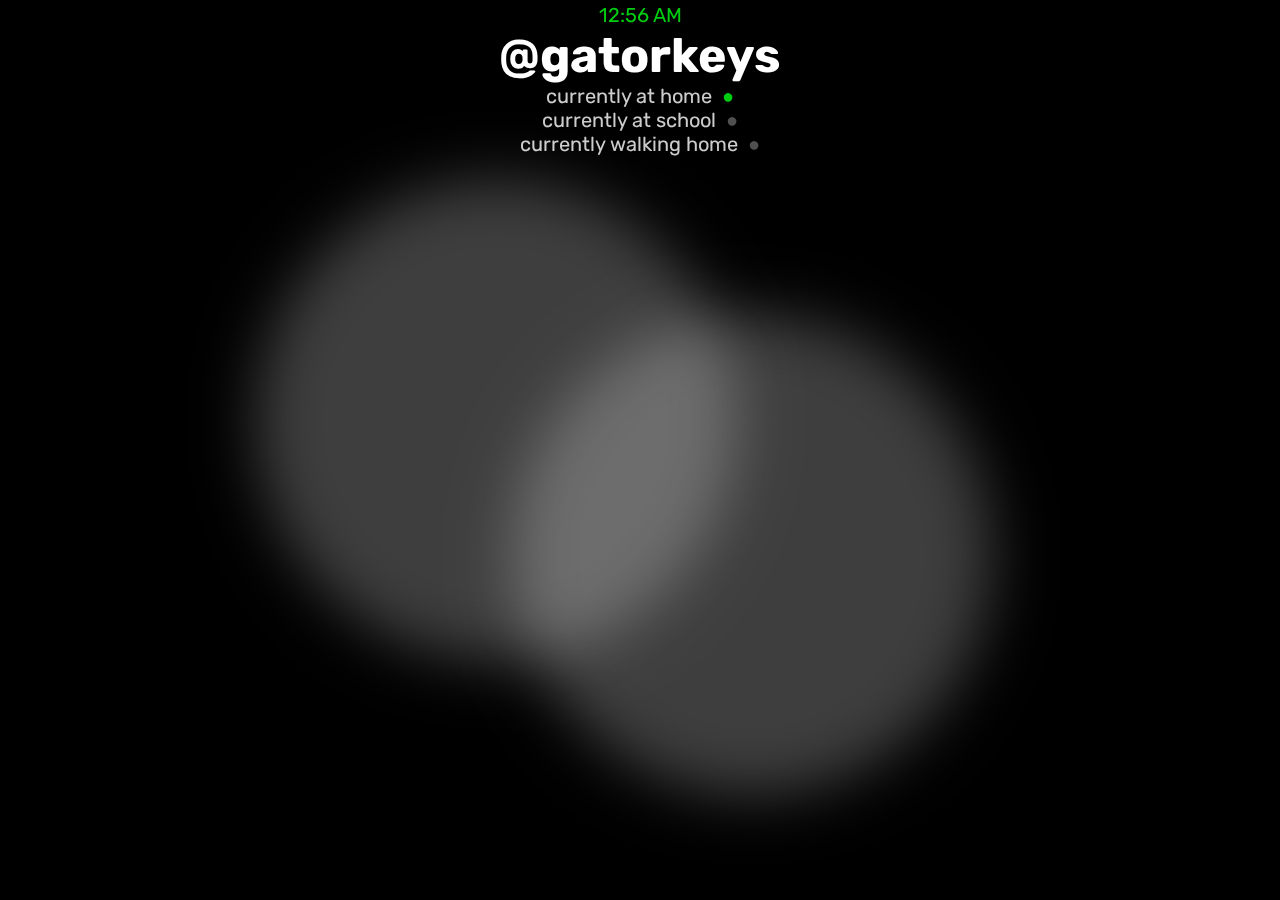
<file: admin/index.html>
<!DOCTYPE html>
<html lang="en">
<head>
    <meta charset="UTF-8">
    <meta name="viewport" content="width=device-width, initial-scale=1.0">
    <title>404</title>
    <link href="https://fonts.googleapis.com/css2?family=Rubik:wght@700&display=swap" rel="stylesheet">
    <style>
        body {
            margin: 0;
            padding: 0;
            display: flex;
            justify-content: center;
            align-items: center;
            height: 100vh;
            background-color: #000000;
            text-align: center;
            flex-direction: column;
            overflow: hidden;
            font-family: 'Rubik', sans-serif;
            user-select: none;
        }

        .container {
            display: flex;
            flex-direction: column;
            align-items: center;
            position: absolute;
            top: 0;
            width: 100%;
            padding-top: 3px;
        }

        .time, .status {
            font-weight: 400;
            font-size: 20px;
            color: #FFFFFF;
            opacity: 0.8;
            margin-bottom: 0pt;
        }

        h1 {
            font-weight: 700;
            font-size: 48px;
            color: #FFFFFF;
            text-transform: lowercase;
            margin: 0;
        }

        .dot {
            font-size: 20px;
            margin-left: 5px;
        }

        .active {
            color: #00ff15;
        }

        .inactive {
            color: #acacac94;
        }

        .animate-blob {
            position: absolute;
            border-radius: 9999px;
            mix-blend-mode: screen;
            filter: blur(30px);
            opacity: 0.3;
            background-color: rgba(255, 255, 255, 0.8);
            width: 30rem;
            height: 30rem;
            animation: blobAnimation 8s infinite ease-in-out;
        }

        .blob-1 {
            left: 40%;
            top: 35%;
            animation-delay: 2s;
        }

        .blob-2 {
            left: 20%;
            top: 20%;
            animation-delay: 0s;
        }

        @keyframes blobAnimation {
            0%, 100% {
                transform: scale(1);
            }
            50% {
                transform: scale(1.2);
            }
        }

        #custom-menu {
            display: none;
            position: absolute;
            background-color: #222;
            color: white;
            padding: 10px;
            border-radius: 5px;
            font-family: 'Rubik', sans-serif;
            cursor: pointer;
        }
    </style>
</head>
<body>
    <div class="container">
        <div class="time" id="time"></div>
        <h1>@gatorkeys</h1>
        <div class="status" id="status"></div>
    </div>

    <div class="animate-blob blob-1"></div>
    <div class="animate-blob blob-2"></div>

    <div id="custom-menu" onclick="location.reload()">Refresh</div>

    <script>
        function updateTime() {
            let now = new Date();
            let options = { timeZone: 'Asia/Manila', hour: '2-digit', minute: '2-digit', hour12: true };
            let timeString = new Intl.DateTimeFormat('en-US', options).format(now);
            document.getElementById("time").textContent = timeString;
            
            let hour = now.getHours();
            let minute = now.getMinutes();
            if (hour >= 15 && hour < 20) {
                document.getElementById("time").style.color = "#00ff15";
            } else {
                document.getElementById("time").style.color = "#ff0000";
            }
            
            updateLocationStatus(hour, minute);
        }

        function updateLocationStatus(hour, minute) {
            let statusElement = document.getElementById("status");
            let schoolStatus = `currently at school <span class='dot ${hour >= 6 && hour < 14 ? 'active' : 'inactive'}'>●</span>`;
            let homeStatus = `currently at home <span class='dot ${hour >= 14 || hour < 6 ? 'active' : 'inactive'}'>●</span>`;
            let notAtHomeYetStatus = `currently walking home <span class='dot ${(hour === 14 && minute >= 10 && minute <= 15) ? 'active' : 'inactive'}'>●</span>`;
            
            let statusHTML = `${homeStatus}<br>${schoolStatus}<br>${notAtHomeYetStatus}`;
            statusElement.innerHTML = statusHTML;
        }

        document.body.style.backgroundColor = "#000000";
        document.addEventListener("contextmenu", function(event) {
            event.preventDefault();
            let menu = document.getElementById("custom-menu");
            menu.style.display = "block";
            menu.style.left = `${event.pageX}px`;
            menu.style.top = `${event.pageY}px`;
        });

        document.addEventListener("click", function() {
            document.getElementById("custom-menu").style.display = "none";
        });

        updateTime();
        setInterval(updateTime, 60000);
    </script>

    <meta property="og:title" content="where is @gatorkeys?">
    <meta property="og:description" content="this site tells you if gator is at school, home, what time it is for gator.">
    <meta property="og:type" content="website">
    <meta property="og:image" content="https://example.com/your-image.png">
    <meta property="og:url" content="https://example.com/your-page">
    <meta name="theme-color" content="#2b2d31">
</body>
</html>
</file>
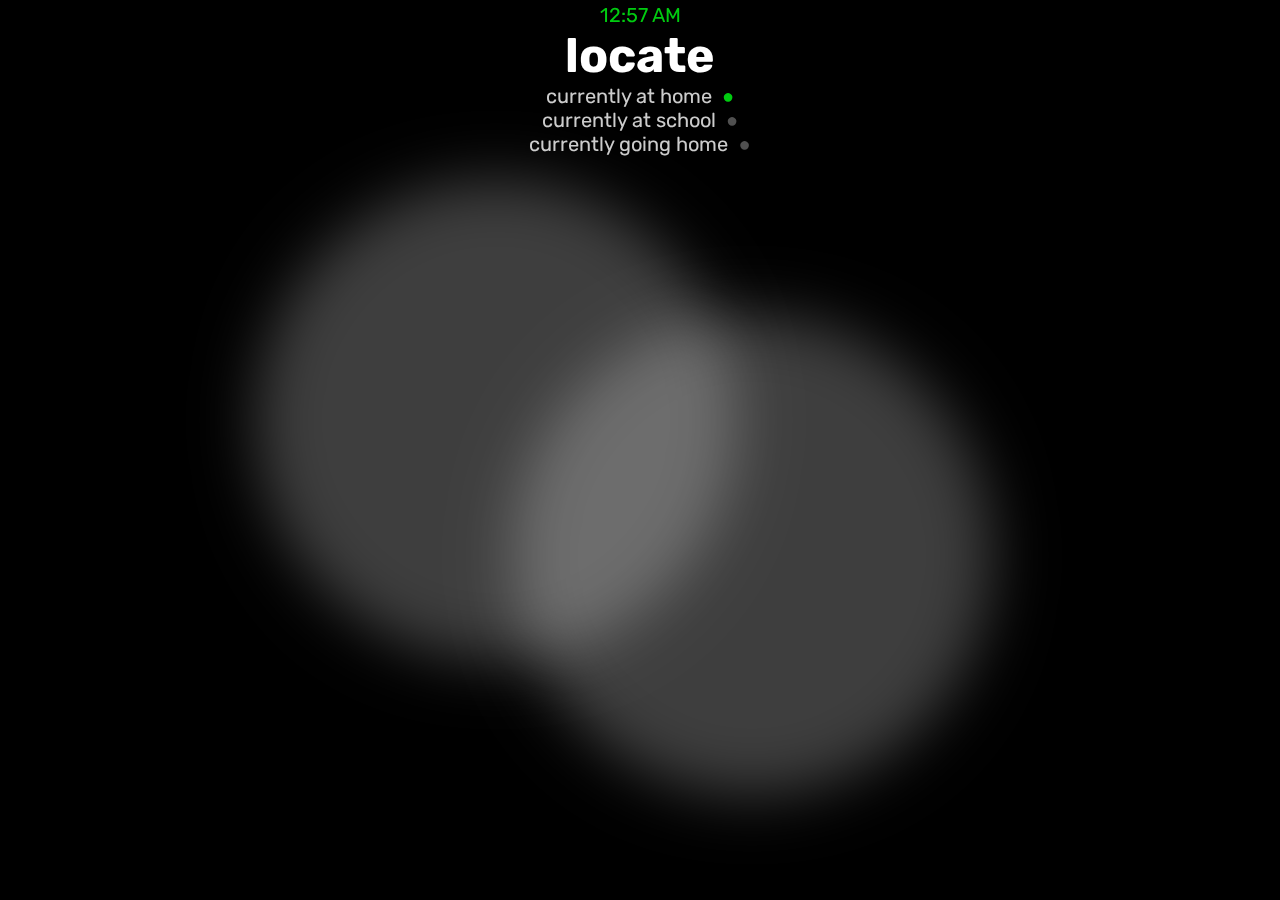
<file: whereisgator/index.html>
<!DOCTYPE html>
<html lang="en">
<head>
    <meta charset="UTF-8">
    <meta name="viewport" content="width=device-width, initial-scale=1.0">
    <title>where is gator?</title>
    <link href="https://fonts.googleapis.com/css2?family=Rubik:wght@700&display=swap" rel="stylesheet">
    <style>
        body {
            margin: 0;
            padding: 0;
            display: flex;
            justify-content: center;
            align-items: center;
            height: 100vh;
            background-color: #000000;
            text-align: center;
            flex-direction: column;
            overflow: hidden;
            font-family: 'Rubik', sans-serif;
            user-select: none;
        }

        .container {
            display: flex;
            flex-direction: column;
            align-items: center;
            position: absolute;
            top: 0;
            width: 100%;
            padding-top: 3px;
        }

        .time, .status {
            font-weight: 400;
            font-size: 20px;
            color: #FFFFFF;
            opacity: 0.8;
            margin-bottom: 0pt;
        }

        h1 {
            font-weight: 700;
            font-size: 48px;
            color: #FFFFFF;
            text-transform: lowercase;
            margin: 0;
        }

        .dot {
            font-size: 20px;
            margin-left: 5px;
        }

        .active {
            color: #00ff15;
        }

        .inactive {
            color: #acacac94;
        }

        .animate-blob {
            position: absolute;
            border-radius: 9999px;
            mix-blend-mode: screen;
            filter: blur(30px);
            opacity: 0.3;
            background-color: rgba(255, 255, 255, 0.8);
            width: 30rem;
            height: 30rem;
            animation: blobAnimation 8s infinite ease-in-out;
        }

        .blob-1 {
            left: 40%;
            top: 35%;
            animation-delay: 2s;
        }

        .blob-2 {
            left: 20%;
            top: 20%;
            animation-delay: 0s;
        }

        @keyframes blobAnimation {
            0%, 100% {
                transform: scale(1);
            }
            50% {
                transform: scale(1.2);
            }
        }

        #custom-menu {
            display: none;
            position: absolute;
            background-color: #222;
            color: white;
            padding: 10px;
            border-radius: 5px;
            font-family: 'Rubik', sans-serif;
            cursor: pointer;
        }
    </style>
</head>
<body>
    <div class="container">
        <div class="time" id="time"></div>
        <h1>locate</h1>
        <div class="status" id="status"></div>
    </div>

    <div class="animate-blob blob-1"></div>
    <div class="animate-blob blob-2"></div>

    <div id="custom-menu" onclick="location.reload()">Refresh</div>

    <script>
        function updateTime() {
            let now = new Date();
            let options = { timeZone: 'Asia/Manila', hour: '2-digit', minute: '2-digit', hour12: true };
            let timeString = new Intl.DateTimeFormat('en-US', options).format(now);
            document.getElementById("time").textContent = timeString;
            
            let hour = now.getHours();
            let minute = now.getMinutes();
            if (hour >= 15 && hour < 20) {
                document.getElementById("time").style.color = "#00ff15";
            } else {
                document.getElementById("time").style.color = "#ff0000";
            }
            
            updateLocationStatus(hour, minute);
        }

        function updateLocationStatus(hour, minute) {
            let statusElement = document.getElementById("status");
            let schoolStatus = `currently at school <span class='dot ${hour >= 6 && hour < 14 ? 'active' : 'inactive'}'>●</span>`;
            let homeStatus = `currently at home <span class='dot ${hour >= 14 || hour < 6 ? 'active' : 'inactive'}'>●</span>`;
            let notAtHomeYetStatus = `currently going home <span class='dot ${(hour === 14 && minute >= 10 && minute <= 15) ? 'active' : 'inactive'}'>●</span>`;
            
            let statusHTML = `${homeStatus}<br>${schoolStatus}<br>${notAtHomeYetStatus}`;
            statusElement.innerHTML = statusHTML;
        }

        document.body.style.backgroundColor = "#000000";
        document.addEventListener("contextmenu", function(event) {
            event.preventDefault();
            let menu = document.getElementById("custom-menu");
            menu.style.display = "block";
            menu.style.left = `${event.pageX}px`;
            menu.style.top = `${event.pageY}px`;
        });

        document.addEventListener("click", function() {
            document.getElementById("custom-menu").style.display = "none";
        });

        updateTime();
        setInterval(updateTime, 60000);
    </script>

    <meta property="og:title" content="Where is @gatorkeys?">
    <meta property="og:description" content="This site tells you if gator is at school, home, what time it is for gator.">
    <meta property="og:type" content="website">
    <meta property="og:image" content="https://example.com/your-image.png">
    <meta property="og:url" content="https://example.com/your-page">
    <meta name="theme-color" content="#2b2d31">
</body>
</html>
</file>
